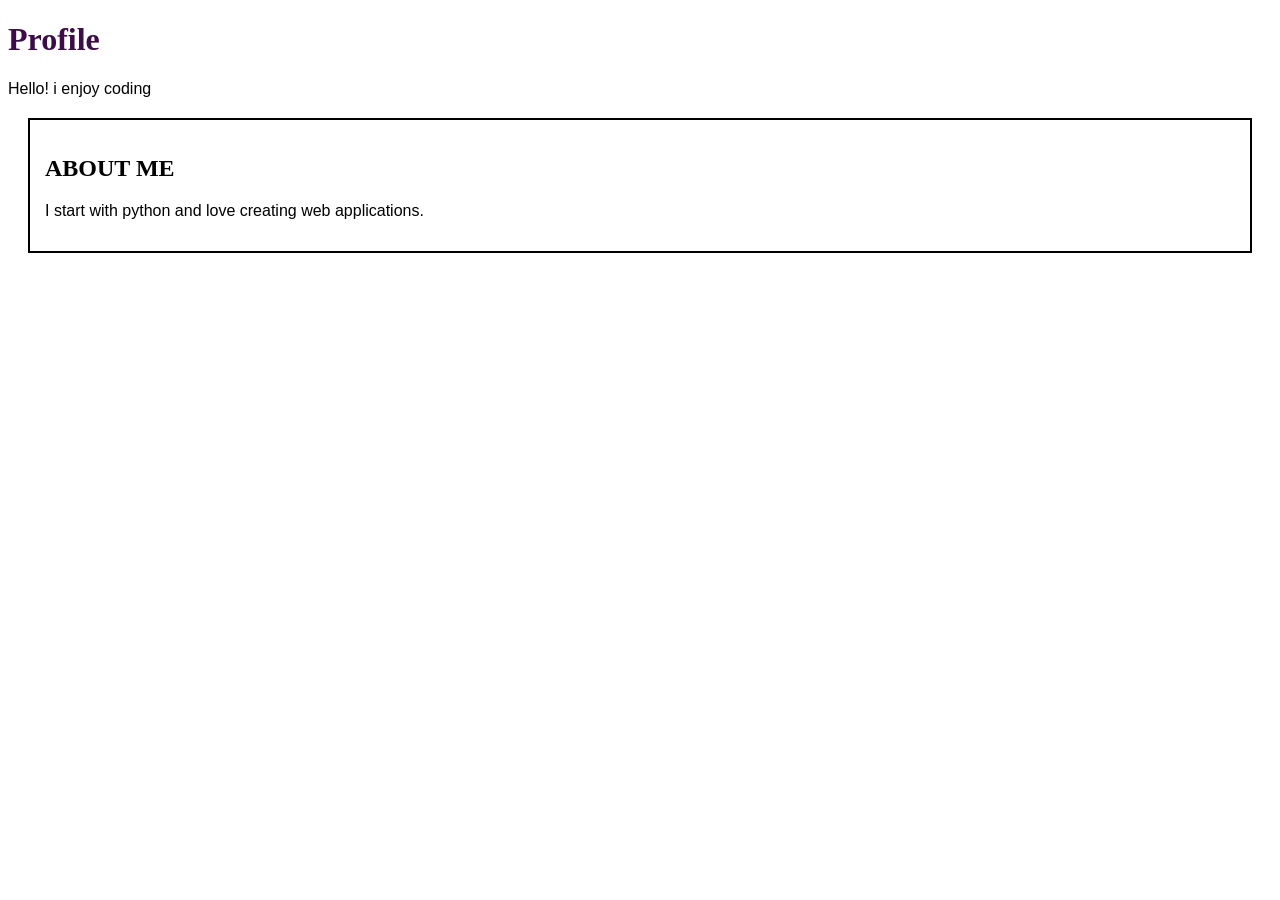
<file: index.html>
<!DOCTYPE html>
<html lang="en">
<head>
    <meta charset="UTF-8">
    <meta name="viewport" content="width=device-width, initial-scale=1.0">
    <title>Css Fundamental</title>
    <link rel="stylesheet" href="style.css">
</head>
<body>
    <h1 class="title">Profile</h1>
    <p id="intro">Hello! i enjoy coding</p>
    <div class="card">
        <h2>ABOUT ME</h2>
        <p>I start with python and love creating web applications.</p>
    </div>
</body>
</html>
</file>
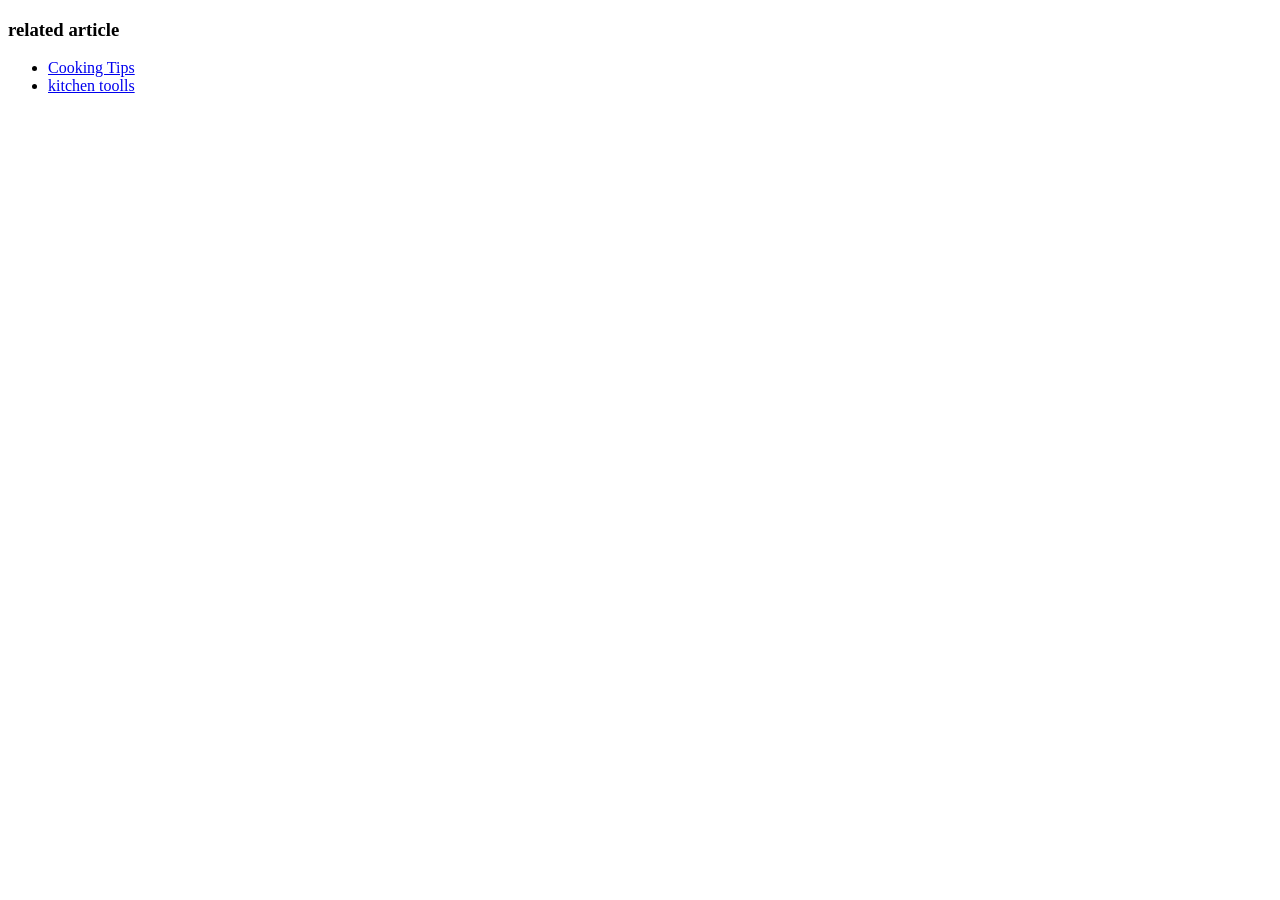
<file: aside.html>
<!DOCTYPE html>
<html lang="en">
<head>
    <meta charset="UTF-8">
    <meta name="viewport" content="width=device-width, initial-scale=1.0">
    <title>Document</title>
</head>
<body>
    <aside>
        <h3>related article </h3>
        <uL>
            <li><a href = "#">Cooking Tips</a></li>
            <li><a href = "#">kitchen toolls</a></li>
        </uL>
    </aside>
</body>
</html>
</file>
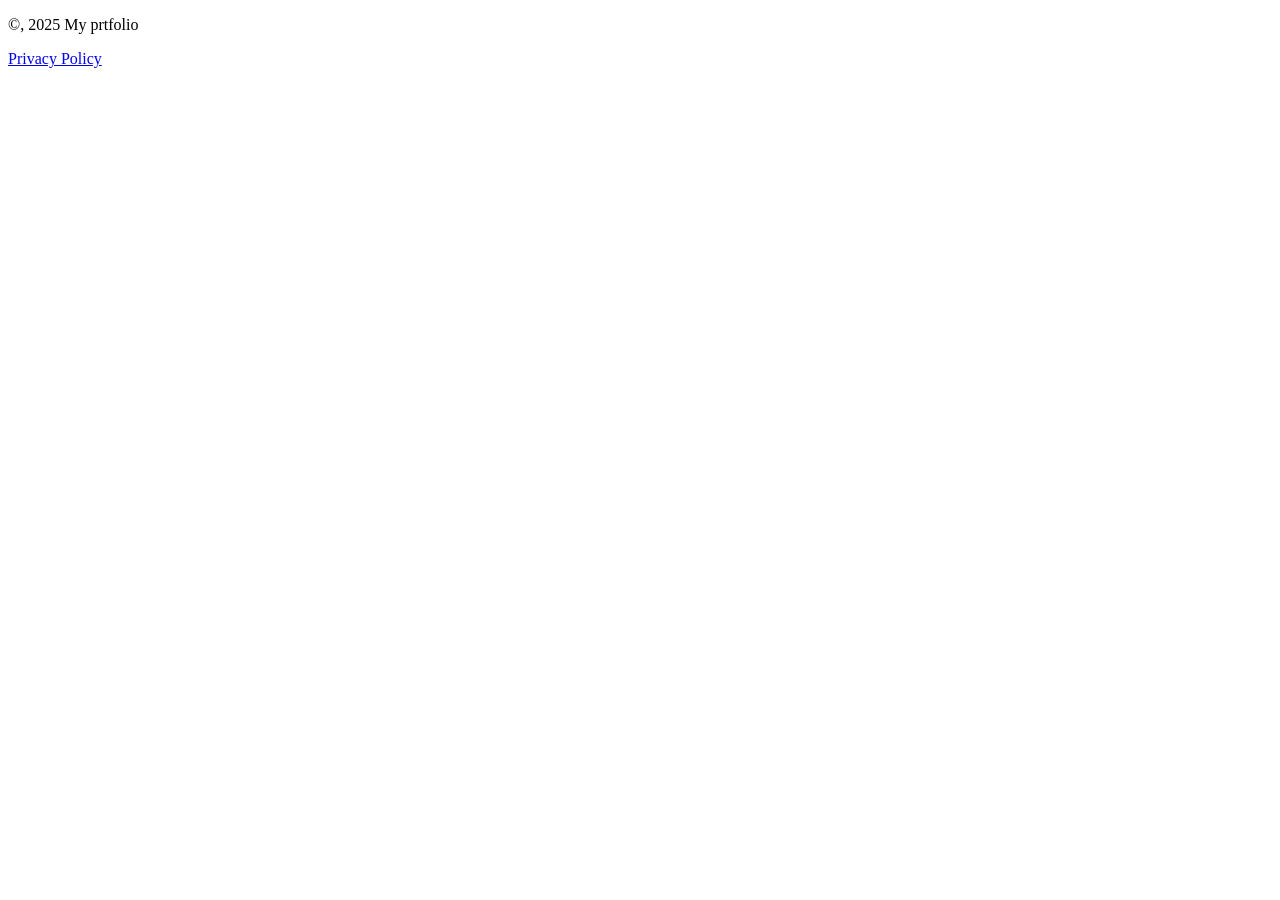
<file: footer.html>
<!DOCTYPE html>
<html lang="en">
<head>
    <meta charset="UTF-8">
    <meta name="viewport" content="width=device-width, initial-scale=1.0">
    <title>Document</title>
</head>
<body>
    <footer>
        <p>&copy, 2025 My prtfolio</p>
        <nav>
            <a href = "privacy.html">Privacy Policy</a>
        </nav>
    </footer>
</body>
</html>
</file>
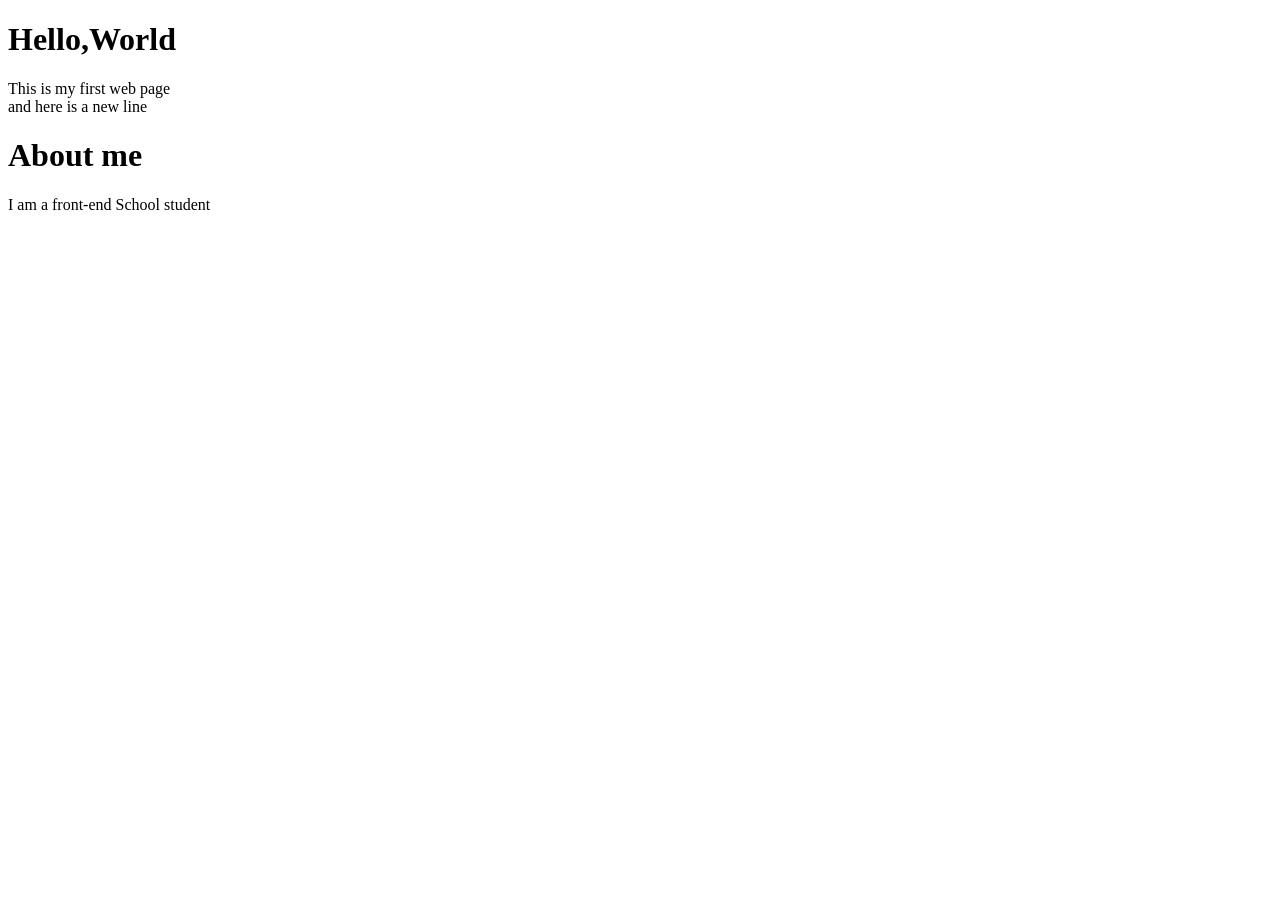
<file: lesson1.html>
<!DOCTYPE html>
<html lang="en"> 
<head>
    <meta charset="UTF-8">
    <meta name="viewport" content="width=device-width, initial-scale=1.0">
    <title>Document</title>
</head>
  <title>My first web page</title>
<body>
   <h1>Hello,World</h1>

   <p>This is my first web page<br>and here is a new line</p>
   
   <h1>About me</h1>
   <p> I am a front-end School student </p>


</body>
</html>
</file>
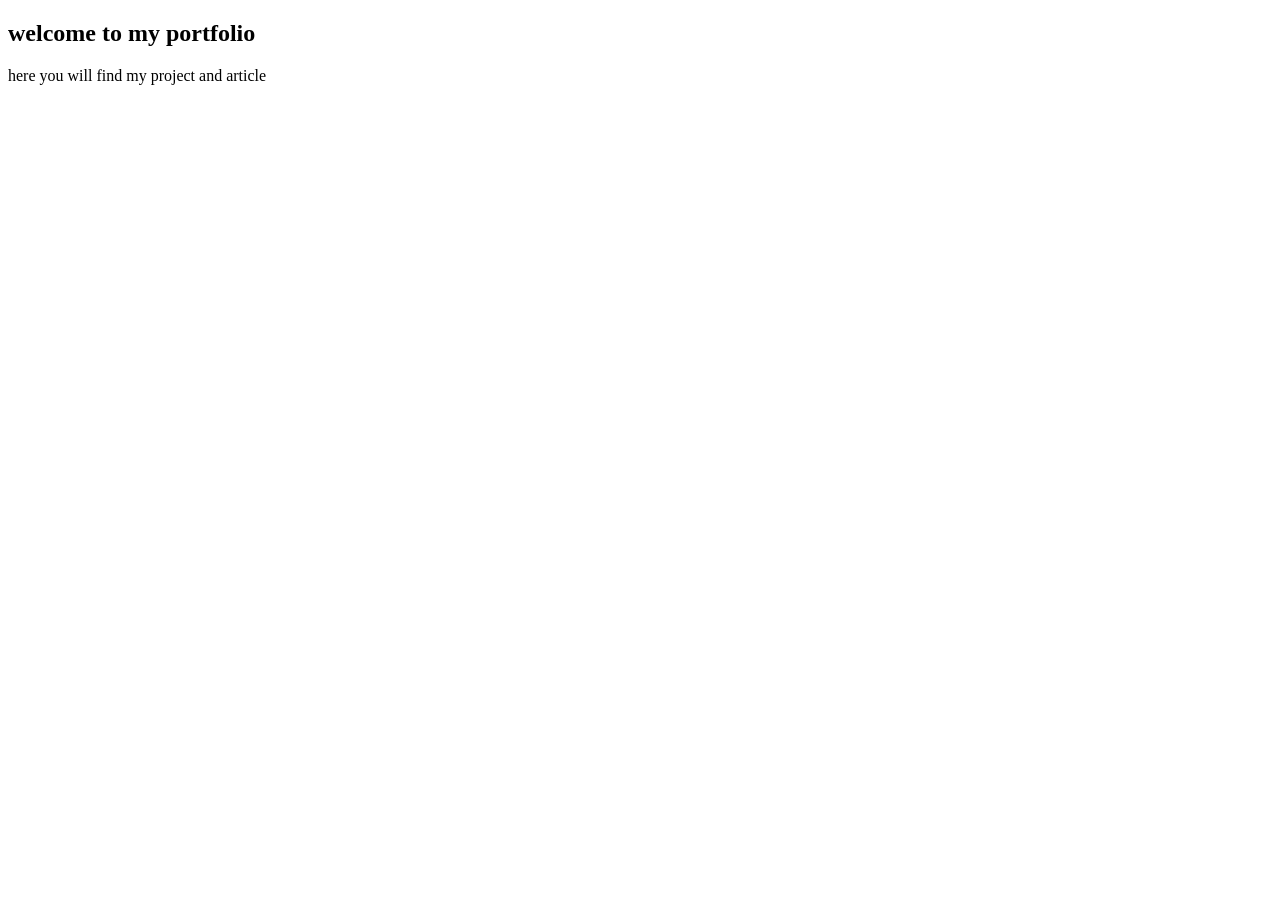
<file: main.html>
<!DOCTYPE html>
<html lang="en">
<head>
    <meta charset="UTF-8">
    <meta name="viewport" content="width=>, initial-scale=1.0">
    <title>Document</title>
</head>
<body>
    <main>
        <h2>welcome to my portfolio</h2>
        <p>here you will find my project and article</p>
    </main>
</body>
</html>
</file>
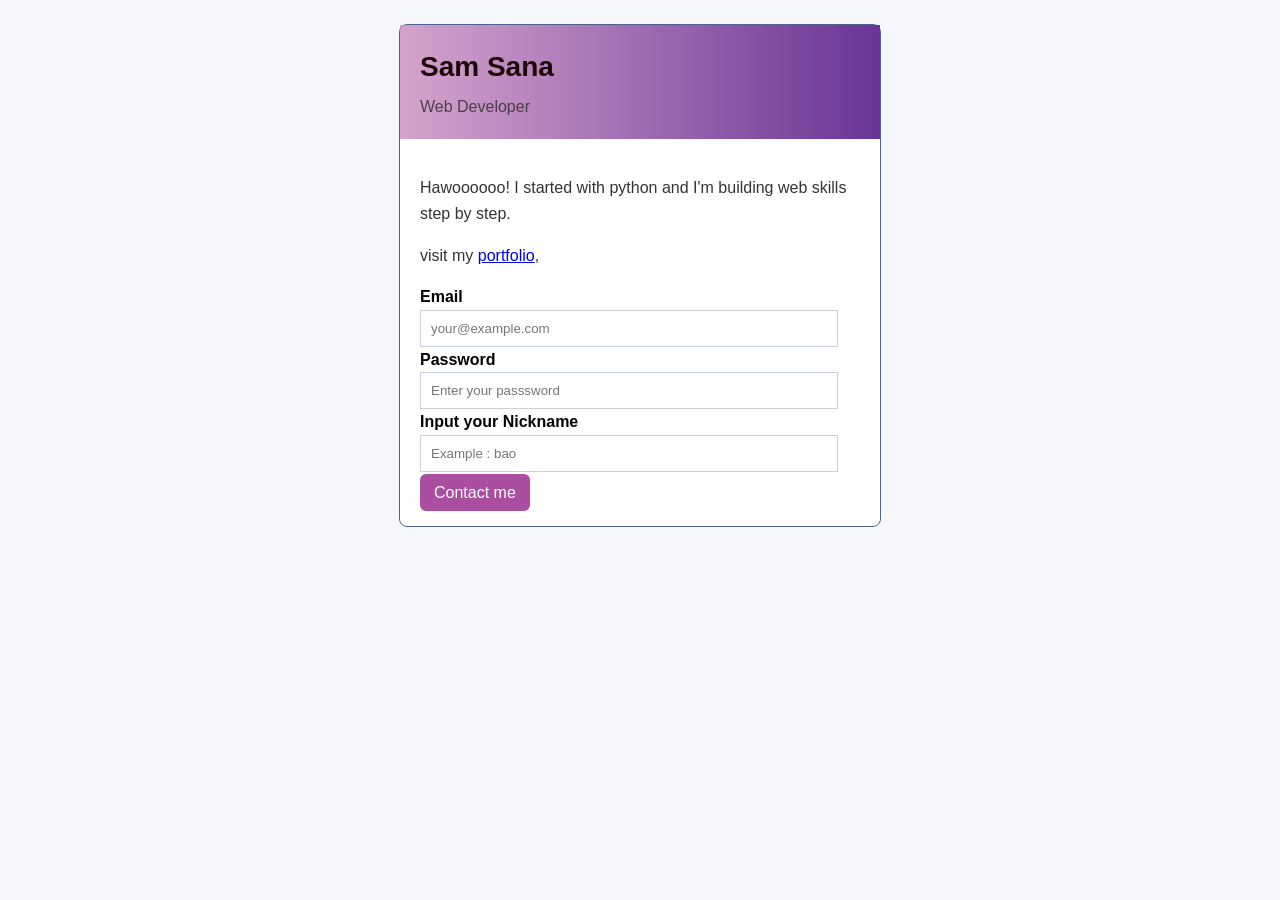
<file: profilecard.html>
<!DOCTYPE html>
<html lang="en">
<head>
    <meta charset="UTF-8">
    <meta name="viewport" content="width=device-width, initial-scale=1.0">
    <title>styling with css</title>
    <link rel="stylesheet" href="styling.css">
</head>
<body>
    <div class="card">
       <div class="card-header">
        <h1 class="title">Sam Sana</h1>
        <p class="subtitle">Web Developer</p>
        </div>
        <div class="card-body">
        <p>Hawoooooo! I started with python and I'm building web skills step by step. </p>
        <p>visit my <a href = "https://docs.google.com/presentation/d/10tVIAna7Z0z3P6YtmF_J3-cPOOjGg_ogPh61oluSr0U/edit?usp=sharing" target="_blank">portfolio</a>,</p>
        <label for ="email" class ="label">Email</label><br>
        <input id="email" type="email" placeholder="your@example.com" class = "input">
          <label for ="Password" class ="label">Password</label><br>
        <input id="password" type="password" placeholder="Enter your passsword" class = "input">
         <label for ="Nickname" class ="label">Input your Nickname</label><br>
        <input id="Nickname" type="nickname" placeholder="Example : bao " class = "input">
        <div class = "actions">
            <botton class ="btn">Contact me </botton> 
        </div>         
    </div>
</body>
</html>
</file>
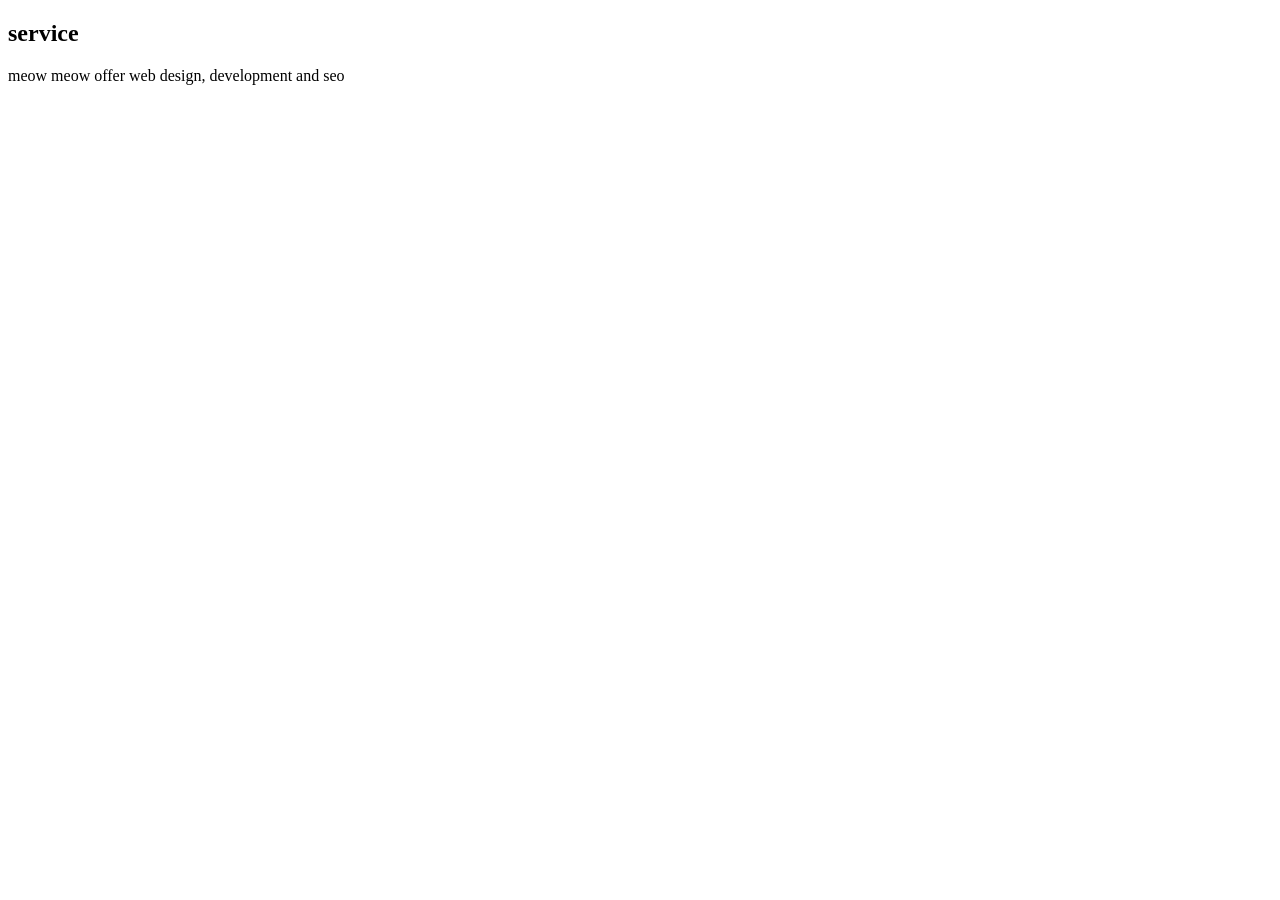
<file: section.html>
<!DOCTYPE html>
<html lang="en">
<head>
    <meta charset="UTF-8">
    <meta name="viewport" content="width=>, initial-scale=1.0">
    <title>Document</title>
</head>
<body>
   <section>
    <h2>service</h2>
    <p2>meow meow offer web design, development and seo</p2>
   </section>    
</body>
</html>
</file>
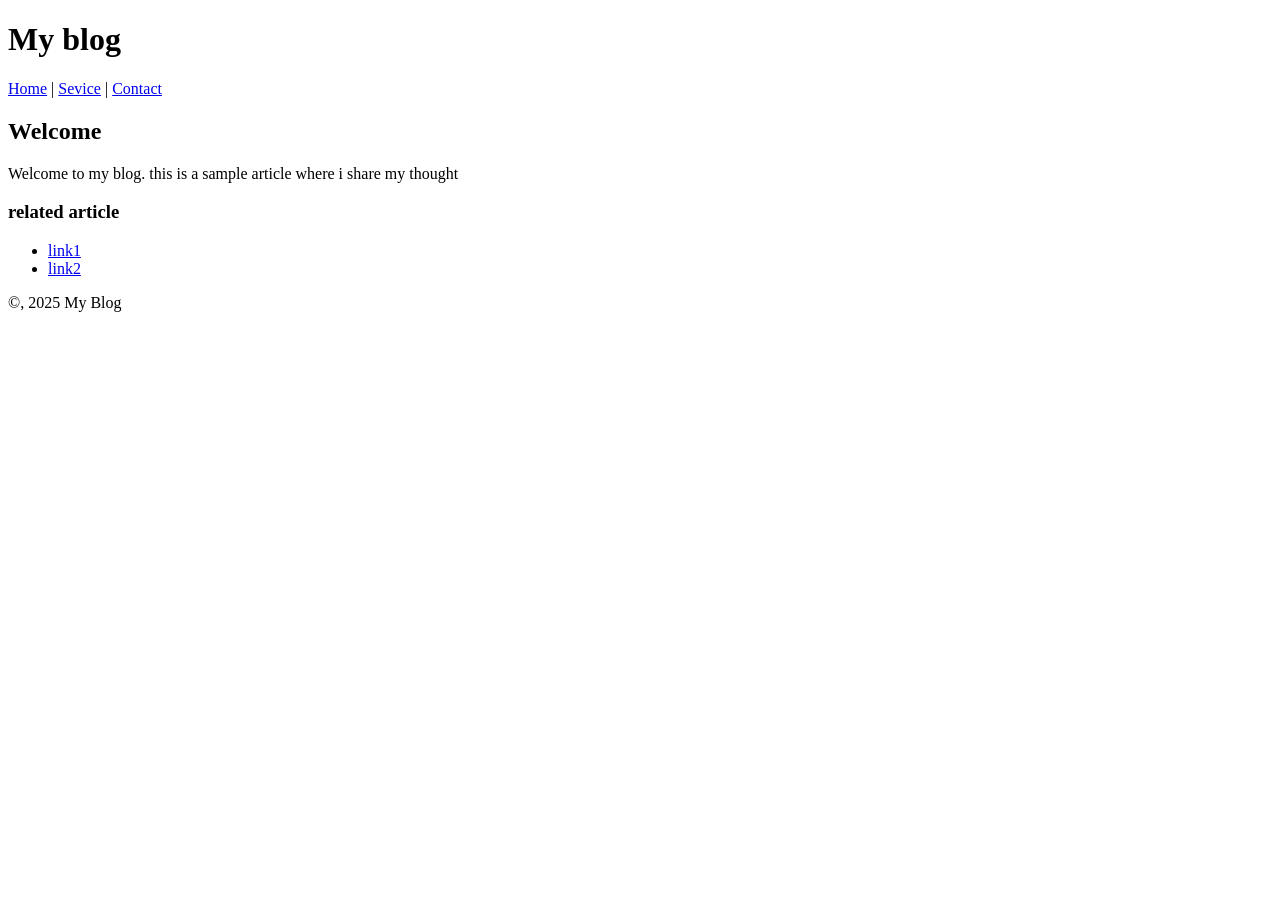
<file: semanticpractice.html>
<!DOCTYPE html>
<html lang="en">
<head>
    <meta charset="UTF-8">
    <meta name="viewport" content="width=device-width, initial-scale=1.0">
    <title>My Semantic Page</title>
</head>
<body>
    <header>
        <h1>My blog</h1>
        <nav>
              <a href = "index.html">Home</a> |
            <a href = "service.html">Sevice</a> |
            <a href = "contact.hmtl">Contact</a> <br>
          </nav>
    <main>
        <h2>Welcome</h2>
        <p>Welcome to my blog. this is a sample article where i share my thought</p>
    </main>
    <aside>
        <h3>related article </h3>
        <uL>
            <li><a href = "#">link1</a></li>
            <li><a href = "#">link2</a></li>
        </uL>
    </aside>
      <footer>
        <p>&copy, 2025 My Blog</p>
    </footer>
    </header>
</body>
</html>
</file>
<file: style.css>
.title{
    color: rgb(60, 13, 70);
}
p {
   font-family: sans-serif;
}
.card {
  border: 2px solid black;
  padding: 15px;
  margin: 20px;
}
</file>
<file: styling.css>
html, body { margin: 0; }
body { font-family: Arial, Helvetica, sans-serif; line-height: 1.6; padding: 24px; background: #f5f7fb; }
.card { max-width: 480px; margin: 0 auto; border: 1px solid #50628d; background: #fff; }
.card-header {
  padding: 20px;
  background: linear-gradient(to right, #c885bcc0, #693596); /* pp. 38 example */
  color: #1c0505;
}
.title { margin: 0 0 4px; font-size: 28px; font-weight: 700; text-transform: none; }
.subtitle { margin: 0; opacity: 0.85; }
.card-body { padding: 20px; }
.label { font-weight: 600; }
.input {
  width: 90%; padding: 10px; margin: 6px 0 14x; border: 1px solid #c7cfe2;
}
p { color: #333; text-align: left; }
.link { color: #8c2ba4; text-decoration: none; }
.link:hover { text-decoration: underline; }   /* link state */
.btn {
  background: #aa4ea0; color: #fff; border: none; padding: 10px 14px;
  border-radius: 6px;
}
.btn:hover { background: #6a3d65; cursor: pointer; } /* button hover */
.btn:active { transform: scale(0.98); }
.input:focus {
  outline: none; border-color: #768194; box-shadow: 0 0 3px rgba(38, 70, 126, 0.2); /* visible focus */
}
.actions { margin-top: 8px; }
.card { border-radius: 8px; }
</file>
